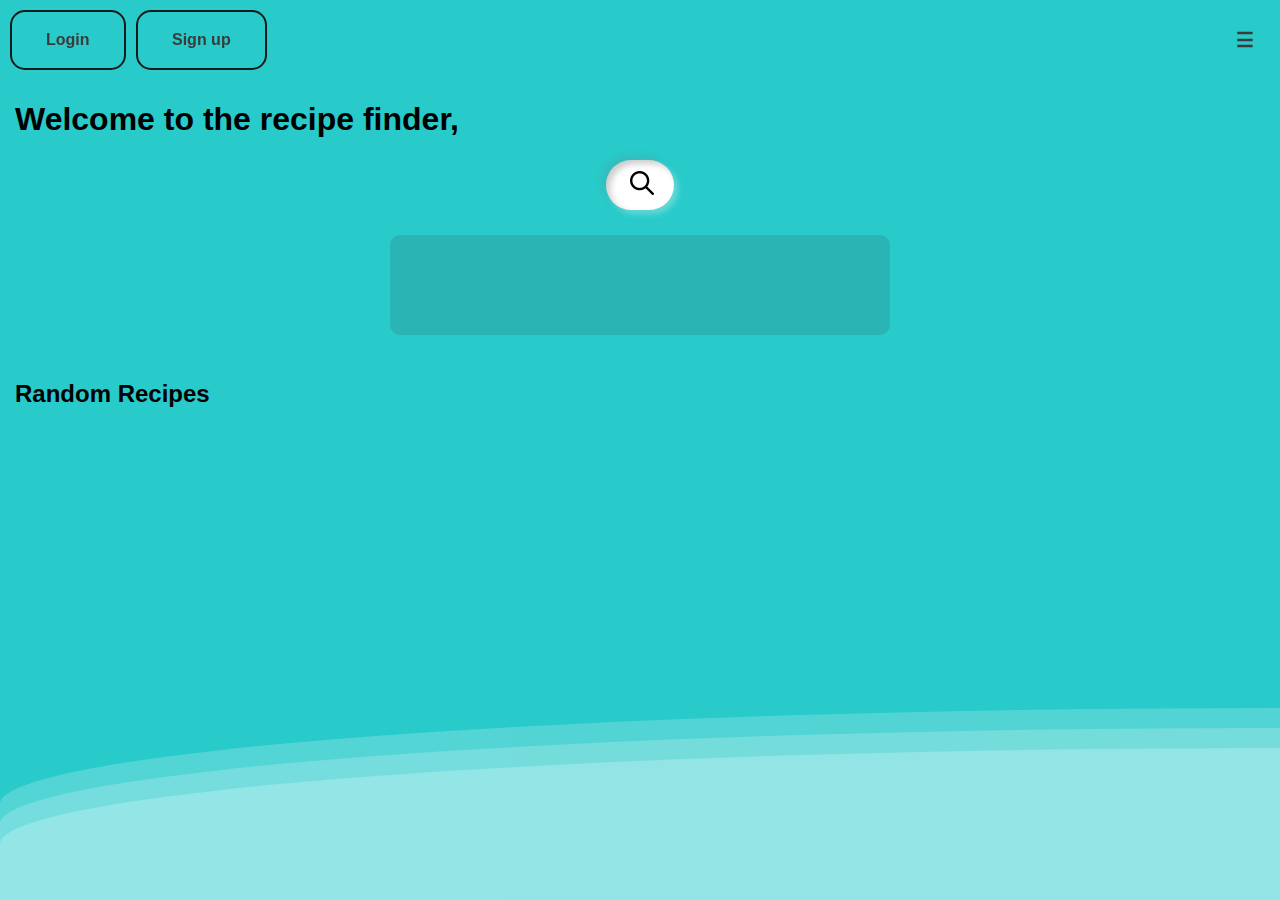
<file: index.html>
<!DOCTYPE html>
<html lang="en">

<head>
    <meta charset="UTF-8">
    <meta name="viewport" content="width=device-width, initial-scale=1.0">
    <title>Recipe Finder</title>
    <link rel="stylesheet" href="styles.css">
</head>

<body>
    <!-- <button onclick="logout()" class="logout">Log Out</button> -->
    <div class="button-class" id="buttons">
        <a href="login.html">
            <button class="button">Login</button>
        </a>
        <a href="signup.html">
            <button class="button">Sign up</button>
        </a>
    </div>
    <h1>Welcome to the recipe finder,</h1>
    <div>
        <div class="wave"></div>
        <div class="wave"></div>
        <div class="wave"></div>
    </div>
    <div class="container">
        <form action="script.js"></form>
        <div class="search-container">
            <input type="text" name="search" placeholder="Search..." class="search-input" id="search">
            <a href="#" class="search-btn">
                <i class="fas fa-search"><img src="assets/search.png"></i>
            </a>
        </div>
        </form>
    </div>
    <button class="openbtn button" onclick="toggleNav()">☰</button>
    <div id="mySidenav" class="sidenav">
        <a href="javascript:void(0)" class="closebtn" onclick="toggleNav()">×</a>
        <a href="#home">Home</a>
        <a href="#contact">Contact</a>
        <a href="login.html">Login</a>
        <a href="signup.html">Sign up</a>
    </div>
    <section>
        <div id="foodFact"></div>
    </section>
    <h2>Random Recipes</h2>
    <div id="recommendations">
        <div class="recommendation" id="recommendation1"></div>
        <div class="recommendation" id="recommendation2"></div>
        <div class="recommendation" id="recommendation3"></div>
    </div>
    <footer>

    </footer>
    <script>
        function toggleNav() {
            document.getElementById("mySidenav").classList.toggle('open');
        }
    </script>
    <script src="script.js"></script>
</body>

</html>
</file>
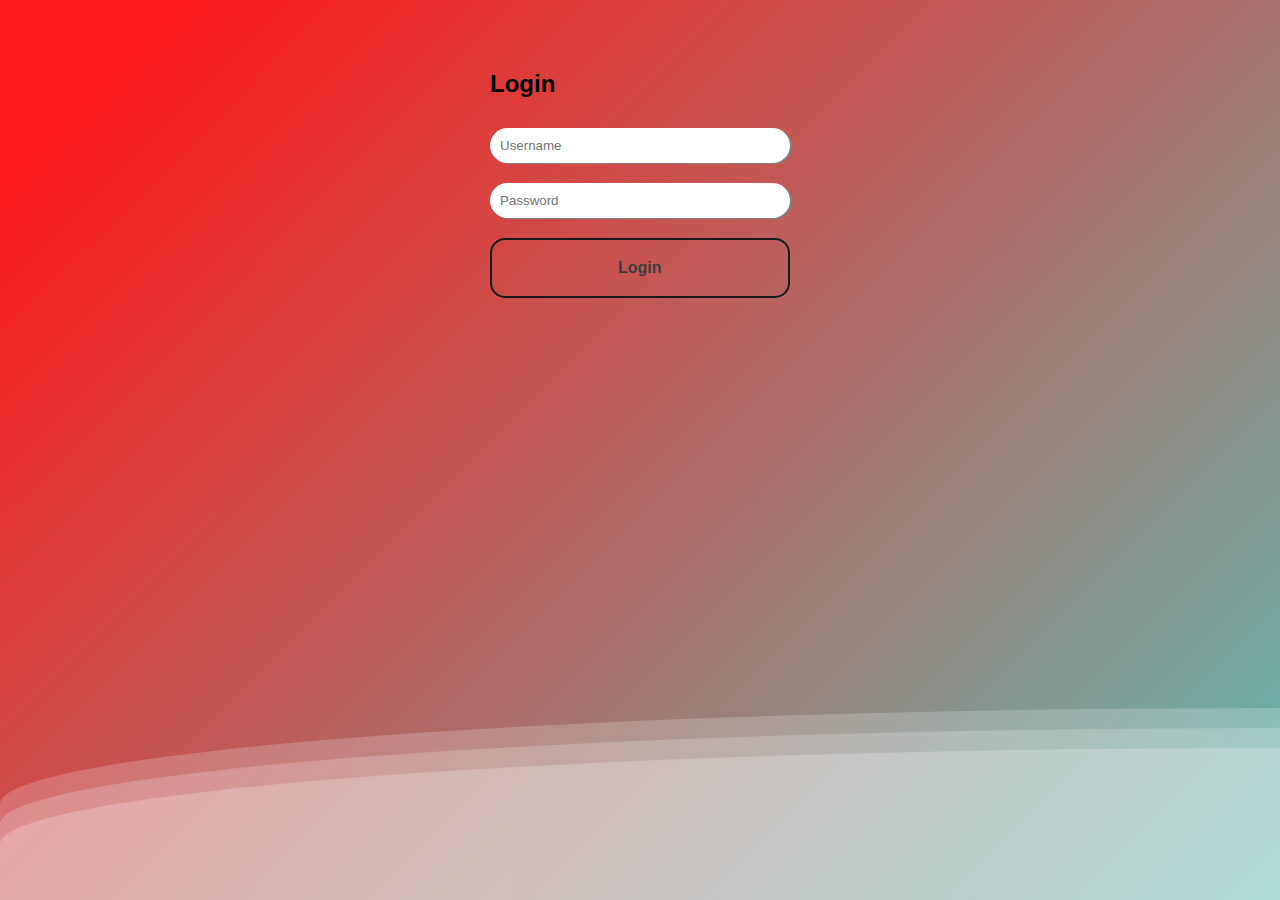
<file: login.html>
<!DOCTYPE html>
<html lang="en">
<head>
    <meta charset="UTF-8">
    <meta name="viewport" content="width=device-width, initial-scale=1.0">
    <title>Login Page</title>
    <link rel="stylesheet" href="login-style.css">
</head>
<body>
    <div>
        <div class="wave"></div>
        <div class="wave"></div>
        <div class="wave"></div>
    </div>
    <form>
        <h2>Login</h2>
        <input type="text" placeholder="Username" name="username" required>
        <input type="password" placeholder="Password" name="password" required>
        <input type="submit" value="Login">
    </form>
</body>
</html>
</file>
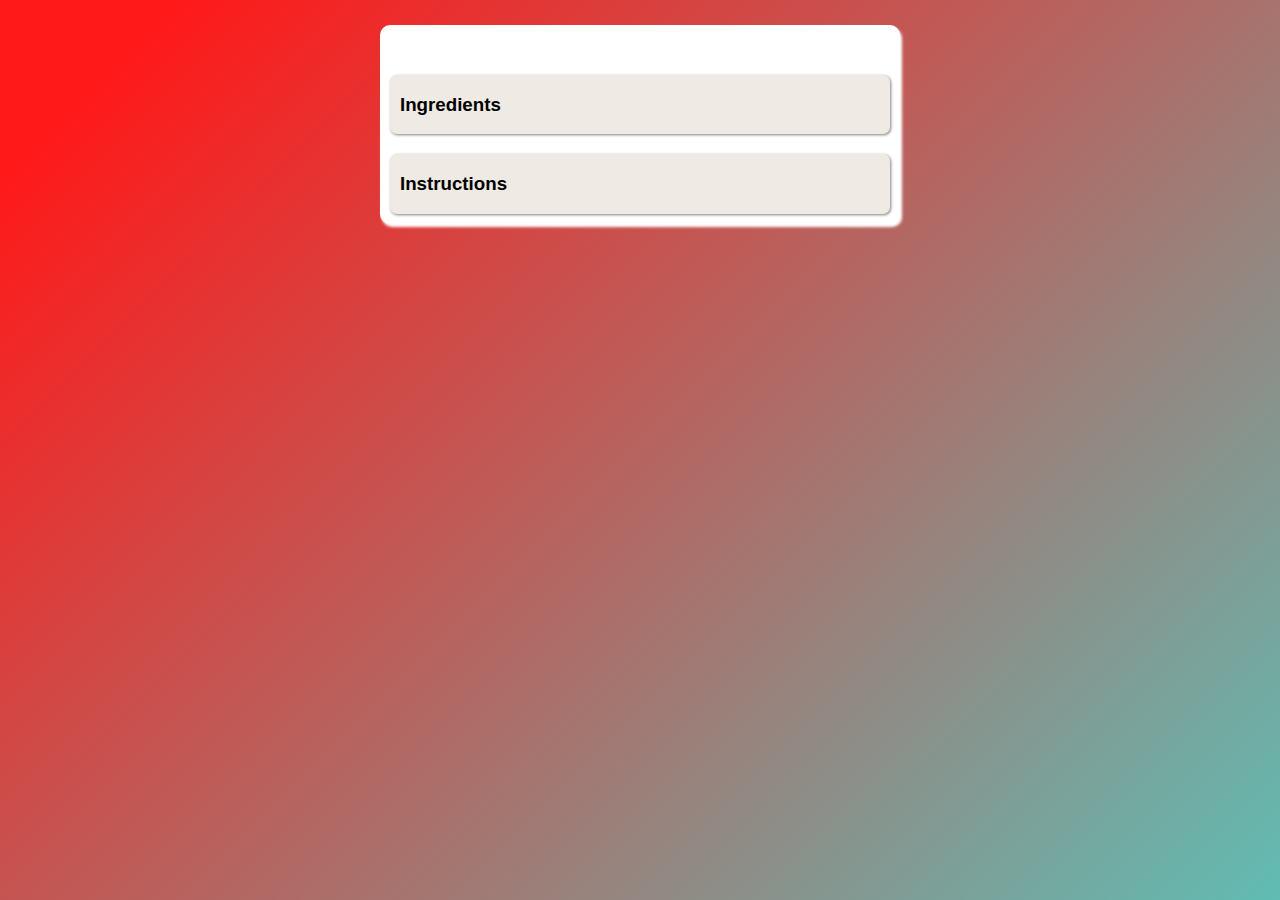
<file: recipeDescription.html>
<!DOCTYPE html>
<html lang="en">
<head>
    <meta charset="UTF-8">
    <meta name="viewport" content="width=device-width, initial-scale=1.0">
    <title>Recipe Description</title>
    <link rel="stylesheet" href="recipeDescription.css">
</head>
<body>
    <div class="recipeContainer">
        <div id="recipeTitle"></div>
        <img id="recipeImage"></img>
        <div id="recipeIngredients">
            <h3>Ingredients</h3>
        </div>
        <div id="recipeInstructions">
            <h3>Instructions</h3>
        </div>
    </div>
    <script src="recipeDescription.js"></script>
</body>
</html>
</file>
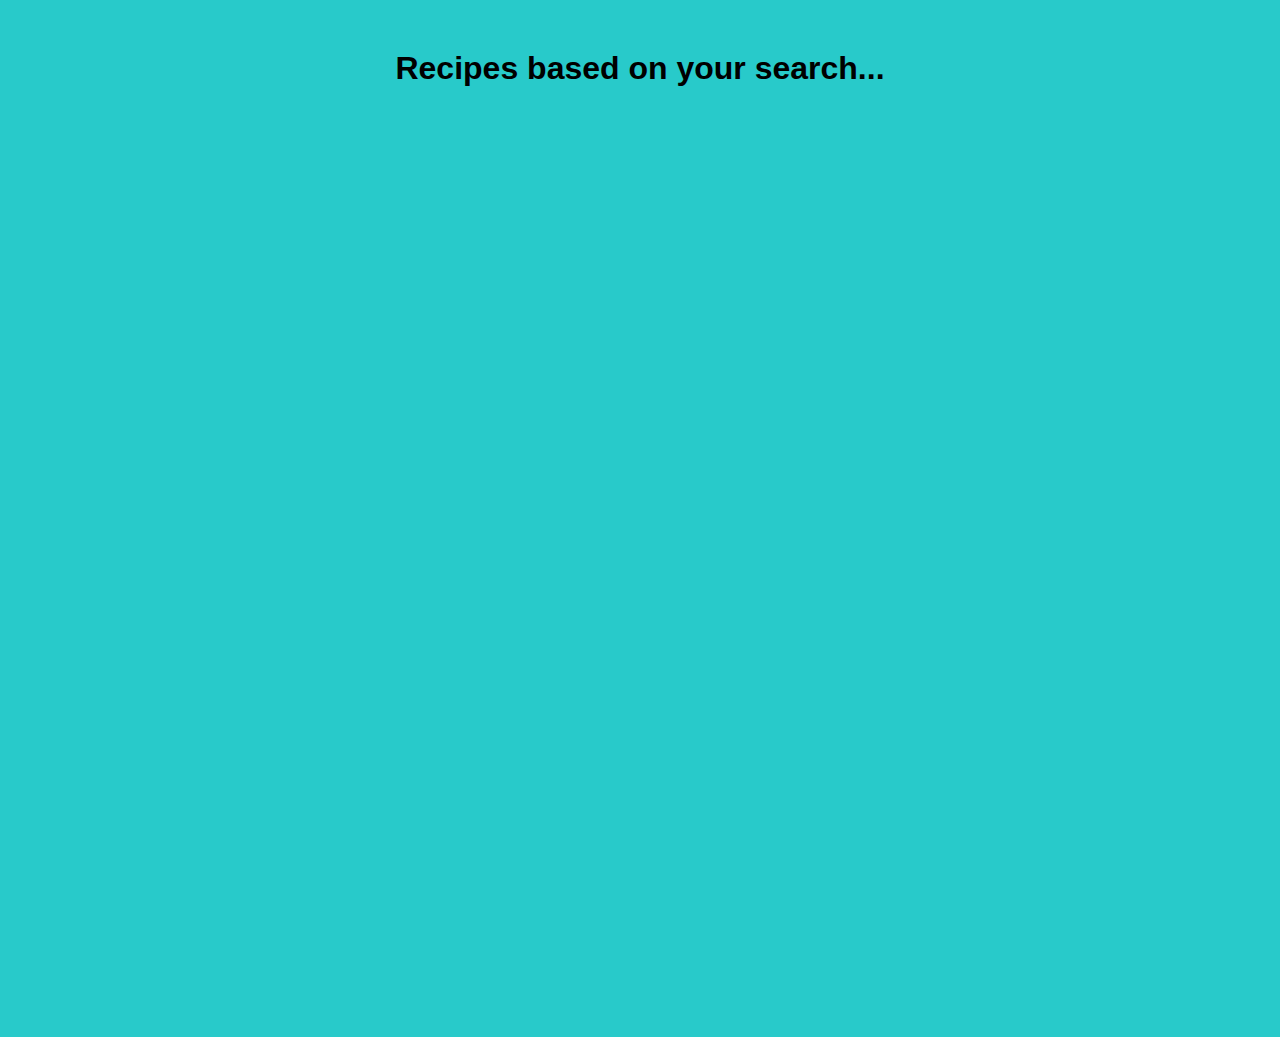
<file: recipes.html>
<!DOCTYPE html>
<html lang="en">
<head>
    <meta charset="UTF-8">
    <meta name="viewport" content="width=device-width, initial-scale=1.0">
    <title>Recipe List</title>
    <link rel="stylesheet" href="recipes.css">
</head>
<body>
    <h1>Recipes based on your search...</h1>
    <div id="recipeCardsContainer"></div>
    <script src="recipes.js"></script>
</body>
</html>
</file>
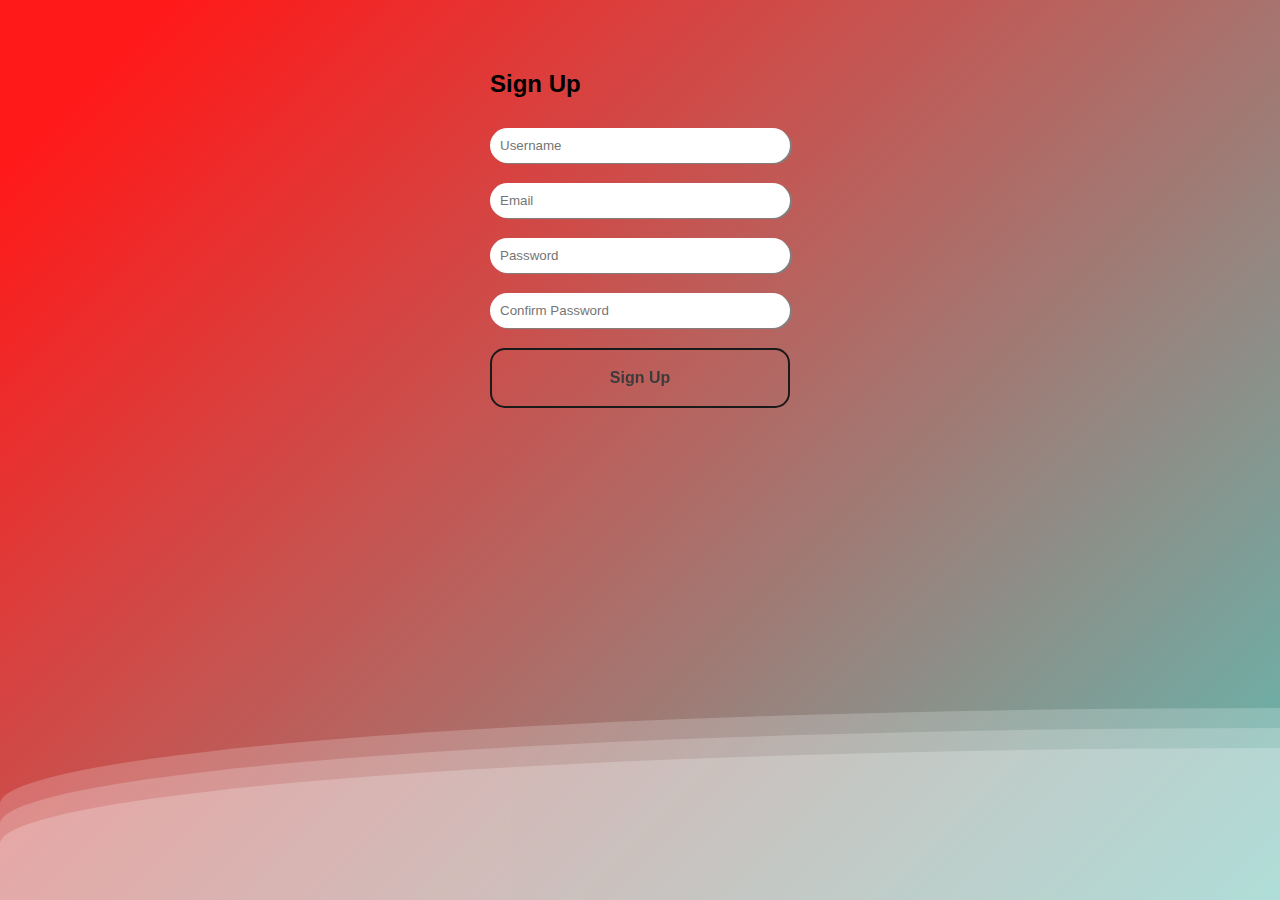
<file: signup.html>
<!DOCTYPE html>
<html lang="en">
<head>
    <meta charset="UTF-8">
    <meta name="viewport" content="width=device-width, initial-scale=1.0">
    <title>Sign up</title>
    <link rel="stylesheet" href="login-style.css">
</head>
<body>
    <div>
        <div class="wave"></div>
        <div class="wave"></div>
        <div class="wave"></div>
    </div>
    <form>
        <h2>Sign Up</h2>
        <input type="text" placeholder="Username" name="username" id="username" required>
        <input type="email" placeholder="Email" name="email" id="email" required>
        <input type="password" placeholder="Password" name="password" id="password" required>
        <input type="password" placeholder="Confirm Password" name="password" id="confirmPass" required>
        <input type="submit" value="Sign Up">
    </form>
</body>
</html>
</file>
<file: styles.css>
body {
    margin: auto;
    font-family: -apple-system, BlinkMacSystemFont, sans-serif;
    overflow: auto;
    background-color: #28caca;
    background-size: 400% 400%;
    background-attachment: fixed;
}

@keyframes gradient {
    0% {
        background-position: 0% 0%;
    }

    50% {
        background-position: 100% 100%;
    }

    100% {
        background-position: 0% 0%;
    }
}

.wave {
    background: rgb(255 255 255 / 25%);
    border-radius: 1000% 1000% 0 0;
    position: fixed;
    width: 200%;
    height: 12em;
    animation: wave 10s -3s linear infinite;
    transform: translate3d(0, 0, 0);
    opacity: 0.8;
    bottom: 0;
    left: 0;
    z-index: -1;
}

.wave:nth-of-type(2) {
    bottom: -1.25em;
    animation: wave 18s linear reverse infinite;
    opacity: 0.8;
}

.wave:nth-of-type(3) {
    bottom: -2.5em;
    animation: wave 20s -1s reverse infinite;
    opacity: 0.9;
}

@keyframes wave {
    2% {
        transform: translateX(1);
    }

    25% {
        transform: translateX(-25%);
    }

    50% {
        transform: translateX(-50%);
    }

    75% {
        transform: translateX(-25%);
    }

    100% {
        transform: translateX(1);
    }
}

.button {
  appearance: none;
  background-color: transparent;
  border: 2px solid #1A1A1A;
  border-radius: 15px;
  box-sizing: border-box;
  color: #3B3B3B;
  cursor: pointer;
  display: inline-block;
  font-family: Roobert,-apple-system,BlinkMacSystemFont,"Segoe UI",Helvetica,Arial,sans-serif,"Apple Color Emoji","Segoe UI Emoji","Segoe UI Symbol";
  font-size: 16px;
  font-weight: 600;
  line-height: normal;
  margin: 10px;
  min-height: 60px;
  min-width: 0;
  outline: none;
  padding: 16px 24px;
  text-align: center;
  text-decoration: none;
  transition: all 300ms cubic-bezier(.23, 1, 0.32, 1);
  user-select: none;
  -webkit-user-select: none;
  touch-action: manipulation;
  width: 100%;
  will-change: transform;
}

.button:disabled {
  pointer-events: none;
}

.button:hover {
  color: #fff;
  background-color: #1A1A1A;
  box-shadow: rgba(0, 0, 0, 0.25) 0 8px 15px;
  transform: translateY(-2px);
}

.button:active {
  box-shadow: none;
  transform: translateY(0);
}

.button-class {
    display: flex;
    gap: 10px;
}

.logout{
    width: 150px;
    left: 0px;
}

a {
    text-decoration: none;
}

.container {
    display: flex;
    justify-content: center;
    align-items: center;
}

.search-container {
    background: #fff;
    height: 30px;
    border-radius: 30px;
    padding: 10px 20px;
    display: flex;
    justify-content: center;
    align-items: center;
    cursor: pointer;
    transition: 0.8s;
    box-shadow: 4px 4px 6px 0 rgba(255, 255, 255, .3),
        -4px -4px 6px 0 rgba(116, 125, 136, .2),
        inset -4px -4px 6px 0 rgba(255, 255, 255, .2),
        inset 4px 4px 6px 0 rgba(0, 0, 0, .2);

}

.search-container:hover>.search-input{
    width: 400px;
}

.search-container .search-input {
    background: transparent;
    border: none;
    outline: none;
    width: 0px;
    font-weight: 500;
    font-size: 16px;
    transition: 0.8s;

}

.search-container .search-btn .fas {
    color: #5cbdbb;
}


.sidenav {
    height: 100%;
    width: 0;
    position: fixed;
    z-index: 1;
    top: 0;
    right: 0;
    background-color: #908888ac;
    border-top-left-radius: 25%;
    border-bottom-left-radius: 25%;
    backdrop-filter: blur(3px);
    overflow-x: hidden;
    padding-top: 20px;
    transition: all 0.5s ease-in-out;
}

.sidenav.open {
    width: 200px;
}

.sidenav a {
    padding: 6px 8px 6px 16px;
    text-decoration: none;
    font-size: 25px;
    color: #1f1c1c;
    display: block;
}

.sidenav a:hover {
    color: #f1f1f1;
}

.main {
    margin-left: 0;
    padding: 20px;
    transition: margin-left 0.5s;
}

button.openbtn {
    font-size: 20px;
    position: absolute;
    top: 0;
    right: 0;
    height: 50px;
    width: 50px;
    border: none;
    text-align: center;
    padding: 0;
  }
  
h1,h2{
    padding-left: 15px;
}

section{
     display: flex;
     justify-content: center;
}

#foodFact{
    border-radius: 10px;
    background-color: #38696938;
    margin: 25px;
    height: 100px;
    width: 500px;
    display: flex;
    justify-content: center;
    align-items: center;
}

#foodFact p{
    font-size: medium;
}
#recommendations{
    display: flex;
    flex-wrap: wrap;
    justify-content: space-around;
    margin: 20px;
}

.recommendation{
    height: auto;
    width: 450px;
    background-color: #38696938;
    color: rgb(216, 232, 238);
    border-radius: 10px;
    display: flex;
    flex-direction: column;
    align-items: center;
    justify-content: center;
    
    &:hover{
        scale: 1.03;
    }

}

.recommendation img {
    width: 100%;
    height: 400px;
    padding: 20px;
    margin: 20px;
    box-sizing: border-box;
    border-radius: 10px 10px 0px 0px;
}

.recommendation h2 {
    text-align: center;
}

.view-recipe-btn{
    margin: 15px;
    height: 30px;
    background-color: aqua;
    border: none;
    border-radius: 7px;

    &:hover{
        background-color: rgb(172, 232, 232);
    }
}
</file>
<file: login-style.css>
body {
    margin: auto;
    font-family: -apple-system, BlinkMacSystemFont, sans-serif;
    overflow: auto;
    background: linear-gradient(315deg, rgba(101, 0, 94, 1) 3%, rgba(60, 132, 206, 1) 38%, rgba(48, 238, 226, 1) 68%, rgba(255, 25, 25, 1) 98%);
    animation: gradient 15s ease infinite;
    background-size: 400% 400%;
    background-attachment: fixed;
    display: flex;
    align-items: center;
    justify-content: center;
}

@keyframes gradient {
    0% {
        background-position: 0% 0%;
    }

    50% {
        background-position: 100% 100%;
    }

    100% {
        background-position: 0% 0%;
    }
}

.wave {
    background: rgb(255 255 255 / 25%);
    border-radius: 1000% 1000% 0 0;
    position: fixed;
    width: 200%;
    height: 12em;
    animation: wave 10s -3s linear infinite;
    transform: translate3d(0, 0, 0);
    opacity: 0.8;
    bottom: 0;
    left: 0;
    z-index: -1;
}

.wave:nth-of-type(2) {
    bottom: -1.25em;
    animation: wave 18s linear reverse infinite;
    opacity: 0.8;
}

.wave:nth-of-type(3) {
    bottom: -2.5em;
    animation: wave 20s -1s reverse infinite;
    opacity: 0.9;
}

@keyframes wave {
    2% {
        transform: translateX(1);
    }

    25% {
        transform: translateX(-25%);
    }

    50% {
        transform: translateX(-50%);
    }

    75% {
        transform: translateX(-25%);
    }

    100% {
        transform: translateX(1);
    }
}

input[type="submit"] {
  appearance: none;
  background-color: transparent;
  border: 2px solid #1A1A1A;
  border-radius: 15px;
  box-sizing: border-box;
  color: #3B3B3B;
  cursor: pointer;
  display: inline-block;
  font-family: Roobert,-apple-system,BlinkMacSystemFont,"Segoe UI",Helvetica,Arial,sans-serif,"Apple Color Emoji","Segoe UI Emoji","Segoe UI Symbol";
  font-size: 16px;
  font-weight: 600;
  line-height: normal;
  margin: 10px 0px;
  min-height: 60px;
  min-width: 0;
  outline: none;
  padding: 16px 24px;
  text-align: center;
  text-decoration: none;
  transition: all 300ms cubic-bezier(.23, 1, 0.32, 1);
  user-select: none;
  -webkit-user-select: none;
  touch-action: manipulation;
  width: 100%;
  will-change: transform;
}

input[type="submit"]:disabled {
  pointer-events: none;
}

input[type="submit"]:hover {
  color: #fff;
  background-color: #1A1A1A;
  box-shadow: rgba(0, 0, 0, 0.25) 0 8px 15px;
  transform: translateY(-2px);
}

input[type="submit"]:active {
  box-shadow: none;
  transform: translateY(0);
}


a {
    text-decoration: none;
}



form {
    margin: 50px auto;
    width: 300px;
}

input[type="text"],
input[type="password"],
input[type="email"] {
    width: 100%;
    padding: 10px;
    margin: 10px 0;
    box-sizing: border-box;
    border-radius: 50px;
    border: none;
    box-shadow: 2px 1px 1px gray;
}
</file>
<file: recipeDescription.css>
body {
    margin: auto;
    font-family: -apple-system, BlinkMacSystemFont, sans-serif;
    overflow: auto;
    background: linear-gradient(315deg, rgba(101, 0, 94, 1) 3%, rgba(60, 132, 206, 1) 38%, rgba(48, 238, 226, 1) 68%, rgba(255, 25, 25, 1) 98%);
    animation: gradient 15s ease infinite;
    background-size: 400% 400%;
    background-attachment: fixed;
    display: flex;
    align-items: center;
    justify-content: center;
}

@keyframes gradient {
    0% {
        background-position: 0% 0%;
    }

    50% {
        background-position: 100% 100%;
    }

    100% {
        background-position: 0% 0%;
    }
}
.recipeContainer{
    margin: 25px;
    border-radius: 10px;
    box-shadow: 2px 3px 3px white;
    background-color: white;
    display: flex;
    flex-direction: column;
    align-items: center;
}

#recipeTitle{
    font-size: 24px;
    font-weight: 600;
    text-align: center;
    padding: 10px;
}

#recipeImage{
    padding: 10px;
}

#recipeIngredients{
    width: 500px;
    border-radius: 7px;
    background-color: rgb(239, 234, 227);
    box-shadow: 1px 1px 3px gray;
    margin: 10px;
}

h3{
    padding-left: 10px;
}

#recipeInstructions{
    width: 500px;
    border-radius: 7px;
    background-color: rgb(239, 234, 227);
    box-shadow: 1px 1px 3px gray;
    margin: 10px;
}
</file>
<file: recipes.css>
body {
    margin: auto;
    font-family: -apple-system, BlinkMacSystemFont, sans-serif;
    overflow: auto;
    background-color: #28caca;
    /* background: linear-gradient(315deg, rgba(101, 0, 94, 1) 3%, rgba(60, 132, 206, 1) 38%, rgba(48, 238, 226, 1) 68%, rgba(255, 25, 25, 1) 98%);
    animation: gradient 15s ease infinite; */
    background-size: 400% 400%;
    background-attachment: fixed;
}

/* @keyframes gradient {
    0% {
        background-position: 0% 0%;
    }

    50% {
        background-position: 100% 100%;
    }

    100% {
        background-position: 0% 0%;
    }
} */

#recipeCardsContainer {
    display: flex;
    flex-wrap: wrap;
    gap: 20px;
    justify-content: center;
    height: 100vh;
    margin: auto auto;
}

.recipe-card {
    height: auto;
    width: 450px;
    background-color: #38696938;
    color: rgb(197, 231, 244);
    border-radius: 10px;
    display: flex;
    flex-direction: column;
    align-items: center;
    justify-content: center;
    
    &:hover{
        scale: 1.03;
    }
}

h1 {
    text-align: center;
    margin: 50px 0px;
}

.recipe-card img {
    width: 100%;
    height: 400px;
    padding: 20px;
    margin: 20px;
    box-sizing: border-box;
    border-radius: 10px 10px 0px 0px;
}

.recipe-card h2 {
    text-align: center;
}

.view-recipe-btn{
    margin: 15px;
    height: 30px;
    background-color: aqua;
    border: none;
    border-radius: 7px;

    &:hover{
        background-color: rgb(172, 232, 232);
    }
}

.empty-msg{
    font-size: 20px;
}
</file>
